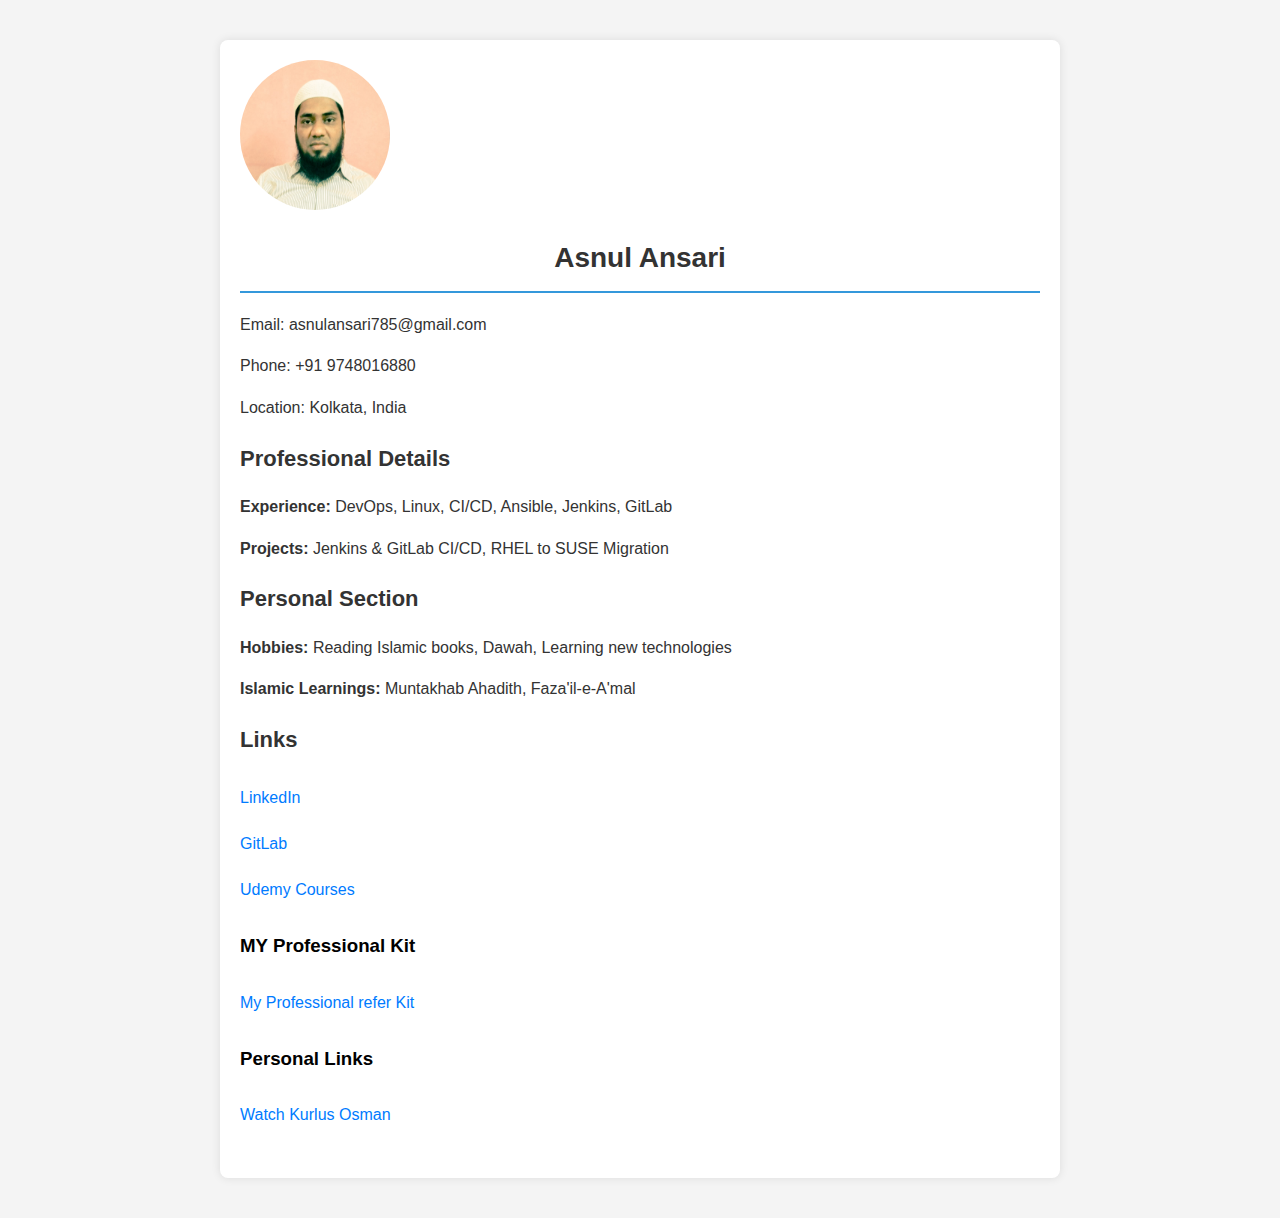
<file: index.html>
<!DOCTYPE html>
<html lang="en">
<head>
    <meta charset="UTF-8">
    <meta name="viewport" content="width=device-width, initial-scale=1.0">
    <title>Asnul Ansari's Profile</title>
    <link rel="stylesheet" href="style.css">
    <style>
        body {
            font-family: Arial, sans-serif;
            margin: 20px;
            padding: 20px;
            background-color: #f4f4f4;
        }
        .container {
            max-width: 800px;
            margin: auto;
            background: white;
            padding: 20px;
            border-radius: 8px;
            box-shadow: 0 0 10px rgba(0, 0, 0, 0.1);
        }
        h1, h2 {
            color: #333;
        }
        .section {
            margin-bottom: 20px;
        }
        .links a {
            display: block;
            color: #007BFF;
            text-decoration: none;
            margin: 5px 0;
        }
    </style>
</head>
<body>
    <div class="container">
        <img src="profile.jpg" alt="Asnul Ansari" width="150" height="150" style="border-radius: 50%;">
        <h1>Asnul Ansari</h1>
        <p>Email: asnulansari785@gmail.com</p>
        <p>Phone: +91 9748016880</p>
        <p>Location: Kolkata, India</p>
        
        <div class="section">
            <h2>Professional Details</h2>
            <p><strong>Experience:</strong> DevOps, Linux, CI/CD, Ansible, Jenkins, GitLab</p>
            <p><strong>Projects:</strong> Jenkins & GitLab CI/CD, RHEL to SUSE Migration</p>
        </div>
        
        <div class="section">
            <h2>Personal Section</h2>
            <p><strong>Hobbies:</strong> Reading Islamic books, Dawah, Learning new technologies</p>
            <p><strong>Islamic Learnings:</strong> Muntakhab Ahadith, Faza'il-e-A'mal</p>
        </div>
        
        <div class="section links">
            <h2>Links</h2>
            <ul>
                <li><a href="https://www.linkedin.com/in/asnul-ansari-68897863/" target="_blank" rel="noopener noreferrer">LinkedIn</a></li>
                <li><a href="https://gitlab.com/users/sign_in" target="_blank" rel="noopener noreferrer">GitLab</a></li>
                <li><a href="https://tcsglobal.udemy.com/organization/home/" target="_blank" rel="noopener noreferrer">Udemy Courses</a></li>
                </ul>
            <h3>MY Professional Kit</h3>
             <ul>
            <li><a href="https://github.com/asnulansari785/asnul.github.io/blob/main/mail-kit" target="_blank" rel="noopener noreferrer">My Professional refer Kit</a></li>
            </ul>
            <h3>Personal Links</h3>
            <ul>
                <li><a href="https://osmanonline.info/" target="_blank" rel="noopener noreferrer">Watch Kurlus Osman</a></li>
            </ul>
        </div>
    </div>
</body>
</html>
</file>
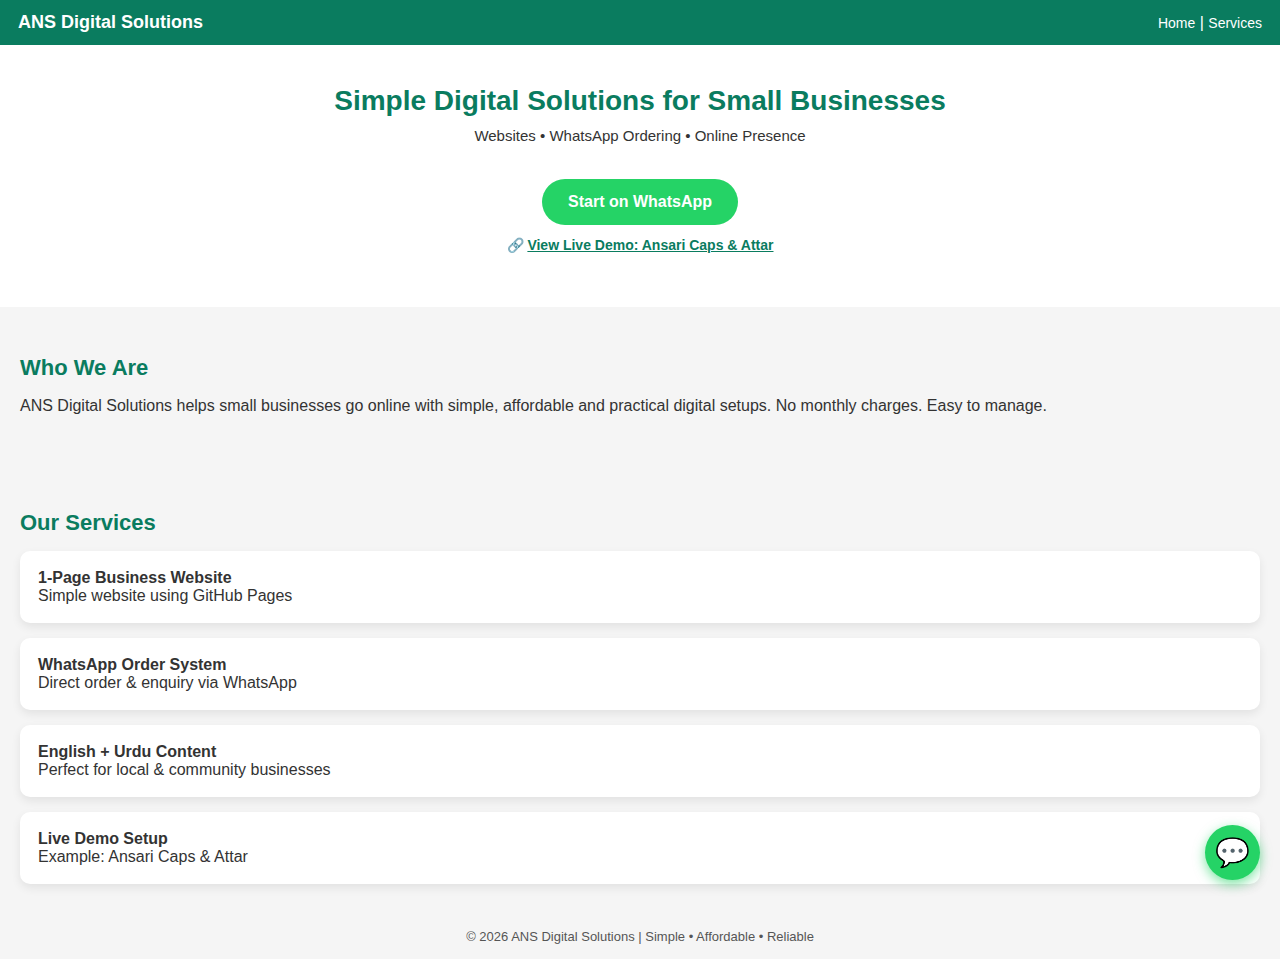
<file: ans-digital-solutions/index.html>
<!DOCTYPE html>
<html lang="en">
<head>
<meta charset="UTF-8">
<meta name="viewport" content="width=device-width, initial-scale=1.0">
<title>ANS Digital Solutions</title>

<style>
body{
  margin:0;
  font-family:Arial, sans-serif;
  background:#f5f5f5;
  color:#333;
}

/* ===== NAVBAR ===== */
.nav{
  display:flex;
  justify-content:space-between;
  align-items:center;
  padding:12px 18px;
  background:#0a7c5f;
  color:#fff;
}
.nav .brand{
  font-size:18px;
  font-weight:bold;
}
.nav a{
  color:#fff;
  text-decoration:none;
  font-size:14px;
}

/* ===== HERO ===== */
.hero{
  background:#ffffff;
  padding:40px 20px;
  text-align:center;
}
.hero h1{
  margin:0;
  font-size:28px;
  color:#0a7c5f;
}
.hero p{
  margin-top:10px;
  font-size:15px;
}
.hero .btn{
  display:inline-block;
  margin-top:20px;
  background:#25D366;
  color:#fff;
  padding:14px 26px;
  border-radius:30px;
  text-decoration:none;
  font-weight:bold;
}

/* ===== SECTIONS ===== */
.section{
  padding:30px 20px;
}
.section h2{
  color:#0a7c5f;
  font-size:22px;
  margin-bottom:15px;
}

/* ===== SERVICES ===== */
.services{
  display:grid;
  grid-template-columns:1fr;
  gap:15px;
}
.service-card{
  background:#fff;
  padding:18px;
  border-radius:10px;
  box-shadow:0 4px 10px rgba(0,0,0,0.08);
}

/* ===== FOOTER ===== */
.footer{
  text-align:center;
  font-size:13px;
  color:#555;
  padding:15px;
}

/* ===== FLOATING WHATSAPP ===== */
.wa-float{
  position:fixed;
  bottom:20px;
  right:20px;
  background:#25D366;
  color:#fff;
  width:55px;
  height:55px;
  border-radius:50%;
  text-align:center;
  font-size:28px;
  line-height:55px;
  box-shadow:0 4px 12px rgba(37,211,102,0.6);
  text-decoration:none;
}
</style>
</head>

<body>

<!-- NAVBAR -->
<div class="nav">
  <div class="brand">ANS Digital Solutions</div>
  <div>
    <a href="index.html">Home</a> |
    <a href="services.html">Services</a>
  </div>
</div>

<div class="hero">
  <h1>Simple Digital Solutions for Small Businesses</h1>
  <p>Websites • WhatsApp Ordering • Online Presence</p>

  <a class="btn" href="https://wa.me/919748016880">
    Start on WhatsApp
  </a>

  <p style="margin-top:12px;font-size:14px;">
    🔗 <a href="../caps-attar.html" style="color:#0a7c5f;font-weight:bold;">
      View Live Demo: Ansari Caps & Attar
    </a>
  </p>
</div>

<!-- ABOUT -->
<div class="section">
  <h2>Who We Are</h2>
  <p>
    ANS Digital Solutions helps small businesses go online with
    simple, affordable and practical digital setups.
    No monthly charges. Easy to manage.
  </p>
</div>

<!-- SERVICES -->
<div id="services" class="section">
  <h2>Our Services</h2>

  <div class="services">
    <div class="service-card">
      <strong>1-Page Business Website</strong><br>
      Simple website using GitHub Pages
    </div>

    <div class="service-card">
      <strong>WhatsApp Order System</strong><br>
      Direct order & enquiry via WhatsApp
    </div>

    <div class="service-card">
      <strong>English + Urdu Content</strong><br>
      Perfect for local & community businesses
    </div>

    <div class="service-card">
      <strong>Live Demo Setup</strong><br>
      Example: Ansari Caps & Attar
    </div>
  </div>
</div>

<!-- FOOTER -->
<div class="footer">
  © 2026 ANS Digital Solutions | Simple • Affordable • Reliable
</div>

<a href="https://wa.me/919748016880" class="wa-float">💬</a>

</body>
</html>
</file>
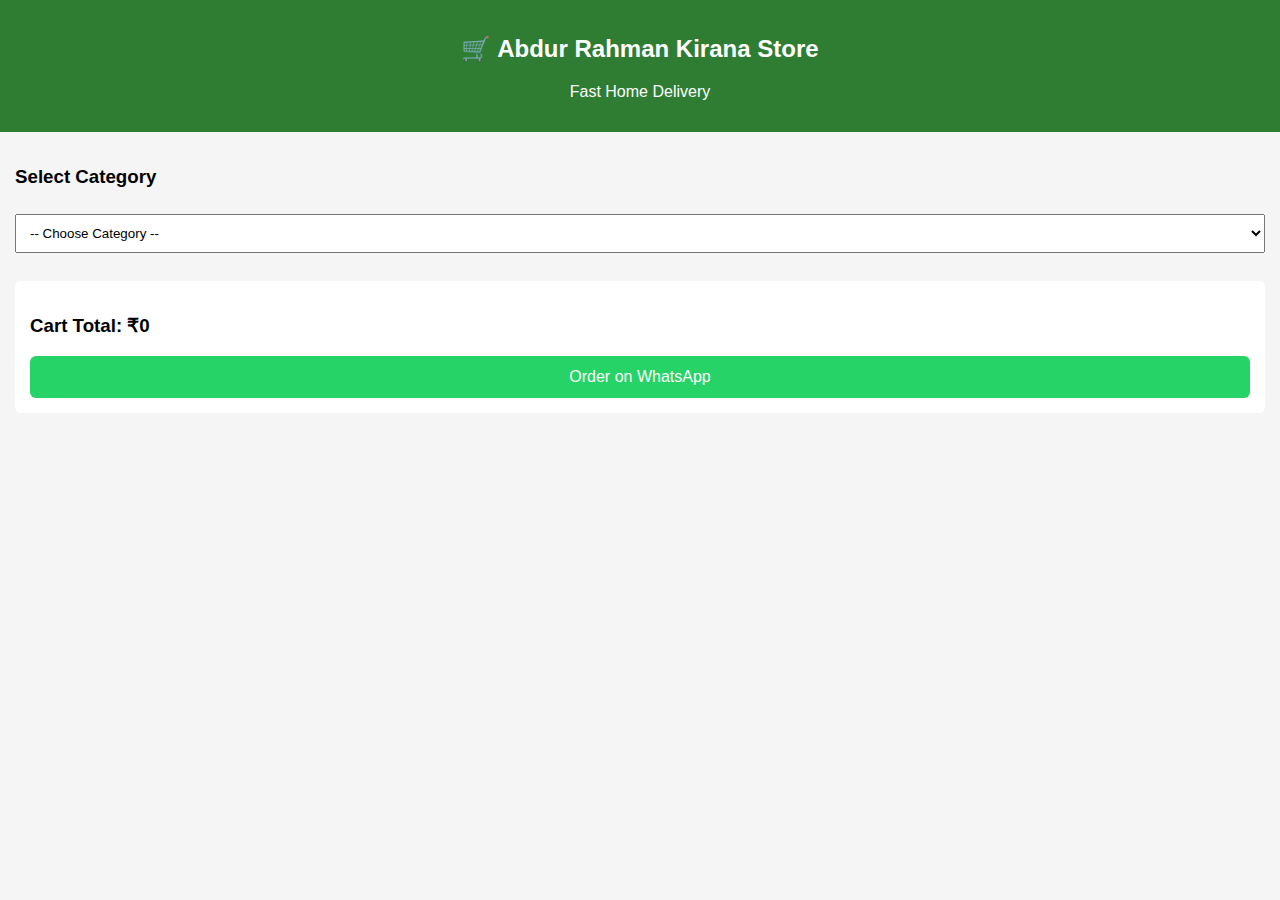
<file: customers/kirana-stationary/index.html>
<!DOCTYPE html>
<html>
<head>
  <meta charset="UTF-8">
  <meta name="viewport" content="width=device-width, initial-scale=1.0">
  <title>Kirana Store</title>
  <link rel="stylesheet" href="style.css">
</head>

<body>

<header>
  <h2>🛒 Abdur Rahman Kirana Store</h2>
  <p>Fast Home Delivery</p>
</header>

<div class="container">

  <h3>Select Category</h3>
  <select id="categorySelect" onchange="loadProducts()">
    <option value="">-- Choose Category --</option>
    <option value="grocery">Grocery</option>
    <option value="stationery">Stationery</option>
  </select>

  <div id="productList"></div>

  <div class="cart">
    <h3>Cart Total: ₹<span id="totalAmount">0</span></h3>
    <button onclick="sendOrder()">Order on WhatsApp</button>
  </div>

</div>

<script src="app.js"></script>
</body>
</html>
</file>
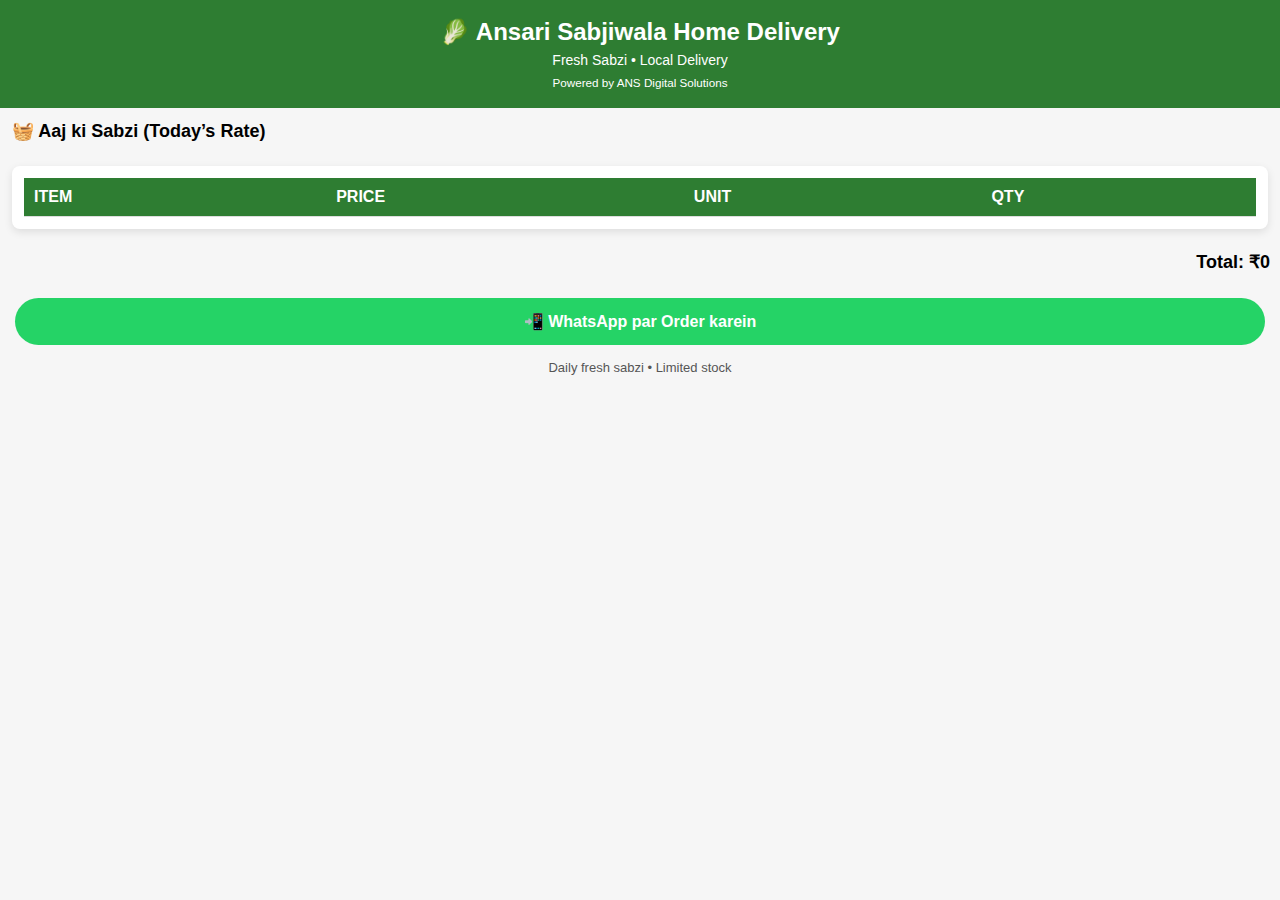
<file: customers/minhaz-sabjiwala/index.html>
<!DOCTYPE html>
<html lang="en">
<head>
<meta charset="UTF-8">
<meta name="viewport" content="width=device-width, initial-scale=1.0">
<title>Ansari Sabjiwala Home Delivery | Fresh Vegetables</title>

<style>
table{
  width:100%;
  border-collapse:collapse;
}

th, td{
  padding:10px;
  text-align:left;
  border-bottom:1px solid #ddd;
}

th{
  background:#2e7d32;
  color:#fff;
  font-weight:bold;
  text-transform:uppercase;
}

tr:hover{
  background:#f1f1f1;
}

body{
  margin:0;
  font-family:Arial, sans-serif;
  background:#f6f6f6;
}

.header{
  background:#2e7d32;
  color:#fff;
  padding:18px;
  text-align:center;
}

.header h1{
  margin:0;
  font-size:24px;
}

.header p{
  margin:6px 0 0;
  font-size:14px;
}

.section{
  padding:12px;
  font-size:18px;
  font-weight:bold;
}

.card{
  background:#fff;
  margin:12px;
  padding:12px;
  border-radius:8px;
  box-shadow:0 3px 8px rgba(0,0,0,0.1);
}

.btn{
  display:block;
  margin:15px;
  background:#25D366;
  color:#fff;
  text-align:center;
  padding:14px;
  border-radius:30px;
  text-decoration:none;
  font-size:16px;
  font-weight:bold;
  border:none;
  width:calc(100% - 30px);
  cursor:pointer;
}

.footer{
  text-align:center;
  font-size:13px;
  color:#555;
  margin:12px;
}
</style>
</head>

<body>

<div class="header">
  <h1>🥬 Ansari Sabjiwala Home Delivery</h1>
  <p>Fresh Sabzi • Local Delivery</p>
  <p><small>Powered by ANS Digital Solutions</small></p>
</div>

<div class="section">🧺 Aaj ki Sabzi (Today’s Rate)</div>

<div class="card">
  <table id="rateTable">
    <thead>
      <tr>
        <th>Item</th>
        <th>Price</th>
        <th>Unit</th>
        <th>Qty</th>
      </tr>
    </thead>
    <tbody></tbody>
  </table>
</div>

<div style="text-align:right; padding:10px; font-weight:bold; font-size:18px;">
  Total: ₹<span id="totalAmount">0</span>
</div>

<button class="btn" onclick="sendOrder()">
  📲 WhatsApp par Order karein
</button>

<div class="footer">
  <p>Daily fresh sabzi • Limited stock</p>
</div>

<script>
let products = [];

fetch("https://opensheet.elk.sh/1Yz6pWhhrMg97p_YadUTUBvJIEwLJdg_cbhIuAGvZhv8/Sheet1")
.then(res => res.json())
.then(data => {
  let tbody = document.querySelector("#rateTable tbody");
  tbody.innerHTML = "";

  products = data;

  products.forEach((item, index) => {
    let row = `
      <tr>
        <td>${item["A Column"] || ""}</td>
        <td>₹${item["B Column"] || 0}</td>
        <td>${item["C Column"] || ""}</td>
        <td>
          <input type="number"
                 min="0"
                 value="0"
                 onchange="calculateTotal()"
                 data-index="${index}"
                 style="width:60px; padding:4px;">
        </td>
      </tr>
    `;
    tbody.innerHTML += row;
  });
})
.catch(error => {
  console.error("Error loading sheet data:", error);
});

function calculateTotal() {
  let total = 0;
  let qtyInputs = document.querySelectorAll("input[type='number']");

  qtyInputs.forEach(input => {
    let qty = parseInt(input.value) || 0;
    let index = input.getAttribute("data-index");
    let price = parseFloat(products[index]["B Column"]) || 0;
    total += qty * price;
  });

  document.getElementById("totalAmount").innerText = total;
}

function sendOrder() {
  let message = "🛒 Order Details:\n\n";
  let qtyInputs = document.querySelectorAll("input[type='number']");
  let total = 0;

  qtyInputs.forEach(input => {
    let qty = parseInt(input.value) || 0;
    let index = input.getAttribute("data-index");

    if (qty > 0) {
      let itemName = products[index]["A Column"];
      let price = parseFloat(products[index]["B Column"]) || 0;
      let unit = products[index]["C Column"];
      let itemTotal = qty * price;
      total += itemTotal;

      message += `${itemName} - ${qty} ${unit} = ₹${itemTotal}\n`;
    }
  });

  if (total === 0) {
    alert("Please select at least one item.");
    return;
  }

  message += `\nTotal Amount: ₹${total}`;

  let phoneNumber = "919748016880";
  let whatsappURL = `https://wa.me/${phoneNumber}?text=${encodeURIComponent(message)}`;
  window.open(whatsappURL, "_blank");
}
</script>

</body>
</html>
</file>
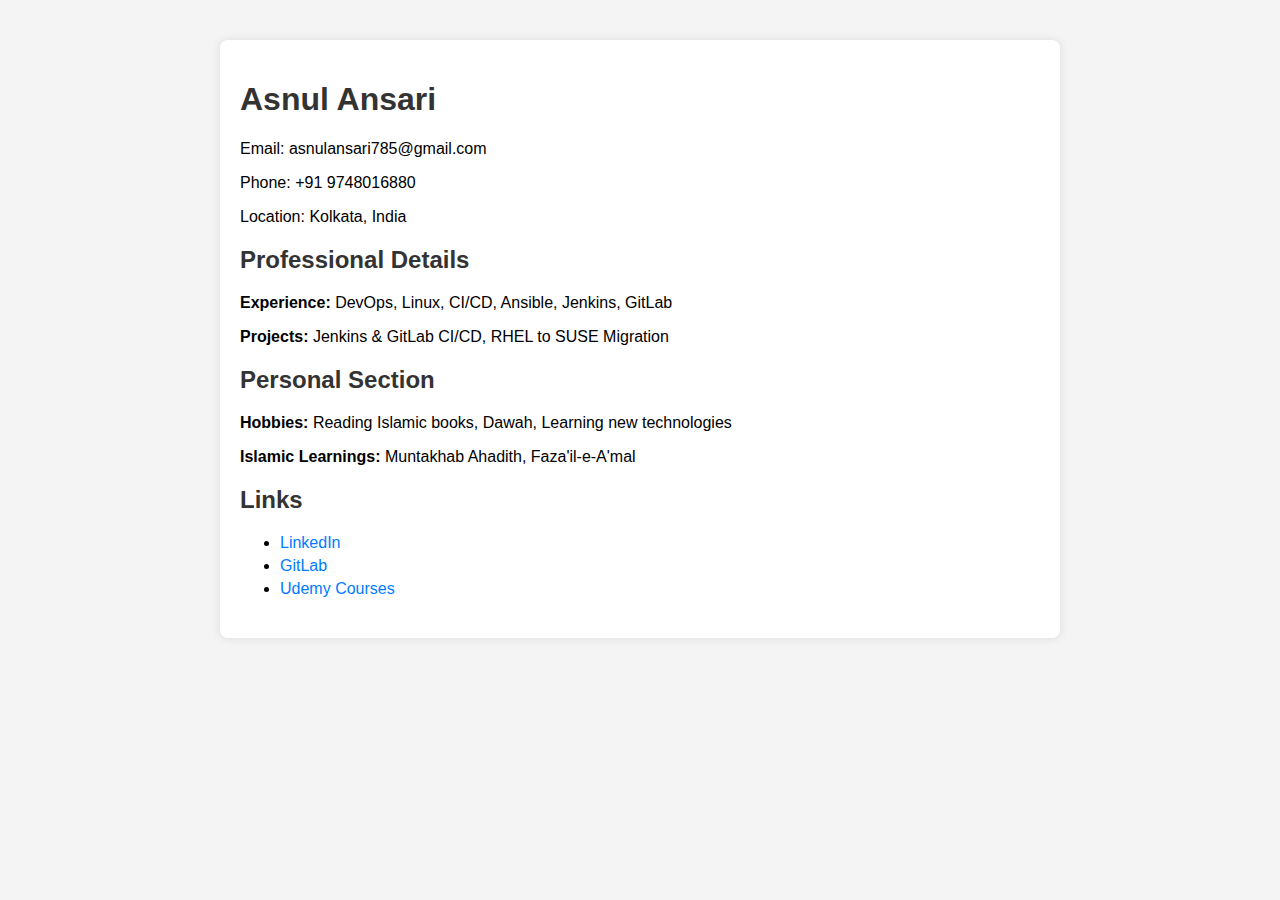
<file: myprofile.html>
<!DOCTYPE html>
<html lang="en">
<head>
    <meta charset="UTF-8">
    <meta name="viewport" content="width=device-width, initial-scale=1.0">
    <title>Your Personal Profile</title>
    <style>
        body {
            font-family: Arial, sans-serif;
            margin: 20px;
            padding: 20px;
            background-color: #f4f4f4;
        }
        .container {
            max-width: 800px;
            margin: auto;
            background: white;
            padding: 20px;
            border-radius: 8px;
            box-shadow: 0 0 10px rgba(0, 0, 0, 0.1);
        }
        h1, h2 {
            color: #333;
        }
        .section {
            margin-bottom: 20px;
        }
        .links a {
            display: block;
            color: #007BFF;
            text-decoration: none;
            margin: 5px 0;
        }
    </style>
</head>
<body>
    <div class="container">
        <h1>Asnul Ansari</h1>
        <p>Email: asnulansari785@gmail.com</p>
        <p>Phone: +91 9748016880</p>
        <p>Location: Kolkata, India</p>
        
        <div class="section">
            <h2>Professional Details</h2>
            <p><strong>Experience:</strong> DevOps, Linux, CI/CD, Ansible, Jenkins, GitLab</p>
            <p><strong>Projects:</strong> Jenkins & GitLab CI/CD, RHEL to SUSE Migration</p>
        </div>
        
        <div class="section">
            <h2>Personal Section</h2>
            <p><strong>Hobbies:</strong> Reading Islamic books, Dawah, Learning new technologies</p>
            <p><strong>Islamic Learnings:</strong> Muntakhab Ahadith, Faza'il-e-A'mal</p>
        </div>
        
        <div class="section links">
            <h2>Links</h2>
            <ul>
                <li><a href="https://www.linkedin.com/in/asnul-ansari-68897863/" target="_blank" rel="noopener noreferrer">LinkedIn</a></li>
                <li><a href="https://gitlab.com/users/sign_in" target="_blank" rel="noopener noreferrer">GitLab</a></li>
                <li><a href="https://tcsglobal.udemy.com/organization/home/" target="_blank" rel="noopener noreferrer">Udemy Courses</a></li>
            </ul>
        </div>
    </div>
</body>
</html>
</file>
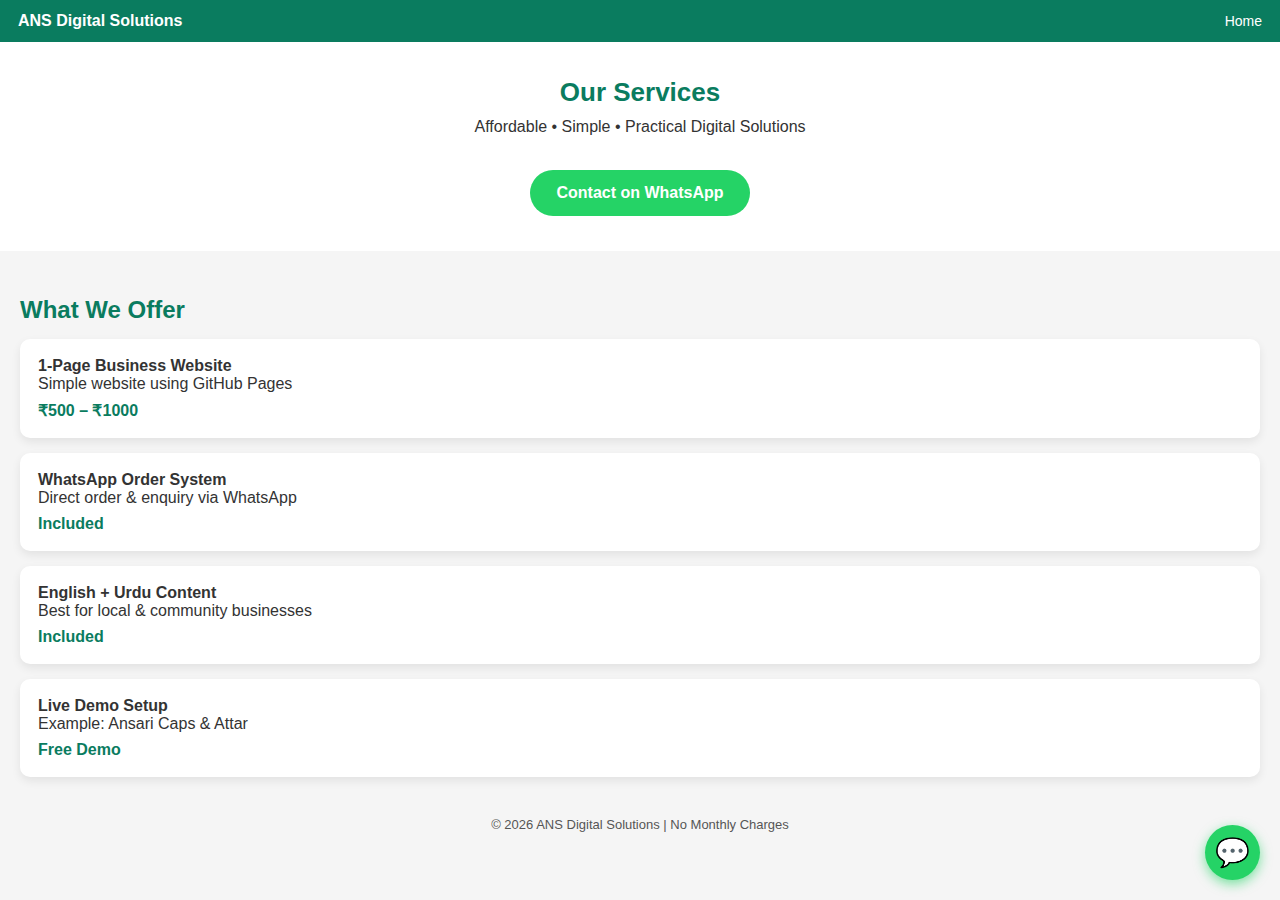
<file: ans-digital-solutions/services.html>
<!DOCTYPE html>
<html lang="en">
<head>
<meta charset="UTF-8">
<meta name="viewport" content="width=device-width, initial-scale=1.0">
<title>Services | ANS Digital Solutions</title>

<style>
body{margin:0;font-family:Arial,sans-serif;background:#f5f5f5;color:#333}

/* NAV */
.nav{
  display:flex;justify-content:space-between;align-items:center;
  padding:12px 18px;background:#0a7c5f;color:#fff
}
.nav a{color:#fff;text-decoration:none;font-size:14px}

/* HERO */
.hero{background:#fff;padding:35px 20px;text-align:center}
.hero h1{margin:0;color:#0a7c5f;font-size:26px}
.hero p{margin-top:10px}
.hero .btn{
  display:inline-block;margin-top:18px;
  background:#25D366;color:#fff;
  padding:14px 26px;border-radius:30px;
  text-decoration:none;font-weight:bold
}

/* SECTION */
.section{padding:25px 20px}
.section h2{color:#0a7c5f;margin-bottom:15px}

/* CARDS */
.grid{display:grid;grid-template-columns:1fr;gap:15px}
.card{
  background:#fff;padding:18px;border-radius:10px;
  box-shadow:0 4px 10px rgba(0,0,0,.08)
}
.price{color:#0a7c5f;font-weight:bold;margin-top:8px}

/* FOOTER */
.footer{text-align:center;font-size:13px;color:#555;padding:15px}

/* FLOAT WA */
.wa-float{
  position:fixed;bottom:20px;right:20px;
  background:#25D366;color:#fff;
  width:55px;height:55px;border-radius:50%;
  text-align:center;font-size:28px;line-height:55px;
  text-decoration:none;box-shadow:0 4px 12px rgba(37,211,102,.6)
}
</style>
</head>

<body>

<!-- NAV -->
<div class="nav">
  <strong>ANS Digital Solutions</strong>
  <a href="index.html">Home</a>
</div>

<!-- HERO -->
<div class="hero">
  <h1>Our Services</h1>
  <p>Affordable • Simple • Practical Digital Solutions</p>
  <a class="btn" href="https://wa.me/919748016880">Contact on WhatsApp</a>
</div>

<!-- SERVICES -->
<div class="section">
  <h2>What We Offer</h2>

  <div class="grid">
    <div class="card">
      <strong>1-Page Business Website</strong><br>
      Simple website using GitHub Pages
      <div class="price">₹500 – ₹1000</div>
    </div>

    <div class="card">
      <strong>WhatsApp Order System</strong><br>
      Direct order & enquiry via WhatsApp
      <div class="price">Included</div>
    </div>

    <div class="card">
      <strong>English + Urdu Content</strong><br>
      Best for local & community businesses
      <div class="price">Included</div>
    </div>

    <div class="card">
      <strong>Live Demo Setup</strong><br>
      Example: Ansari Caps & Attar
      <div class="price">Free Demo</div>
    </div>
  </div>
</div>

<div class="footer">
  © 2026 ANS Digital Solutions | No Monthly Charges
</div>

<a href="https://wa.me/919748016880" class="wa-float">💬</a>

</body>
</html>
</file>
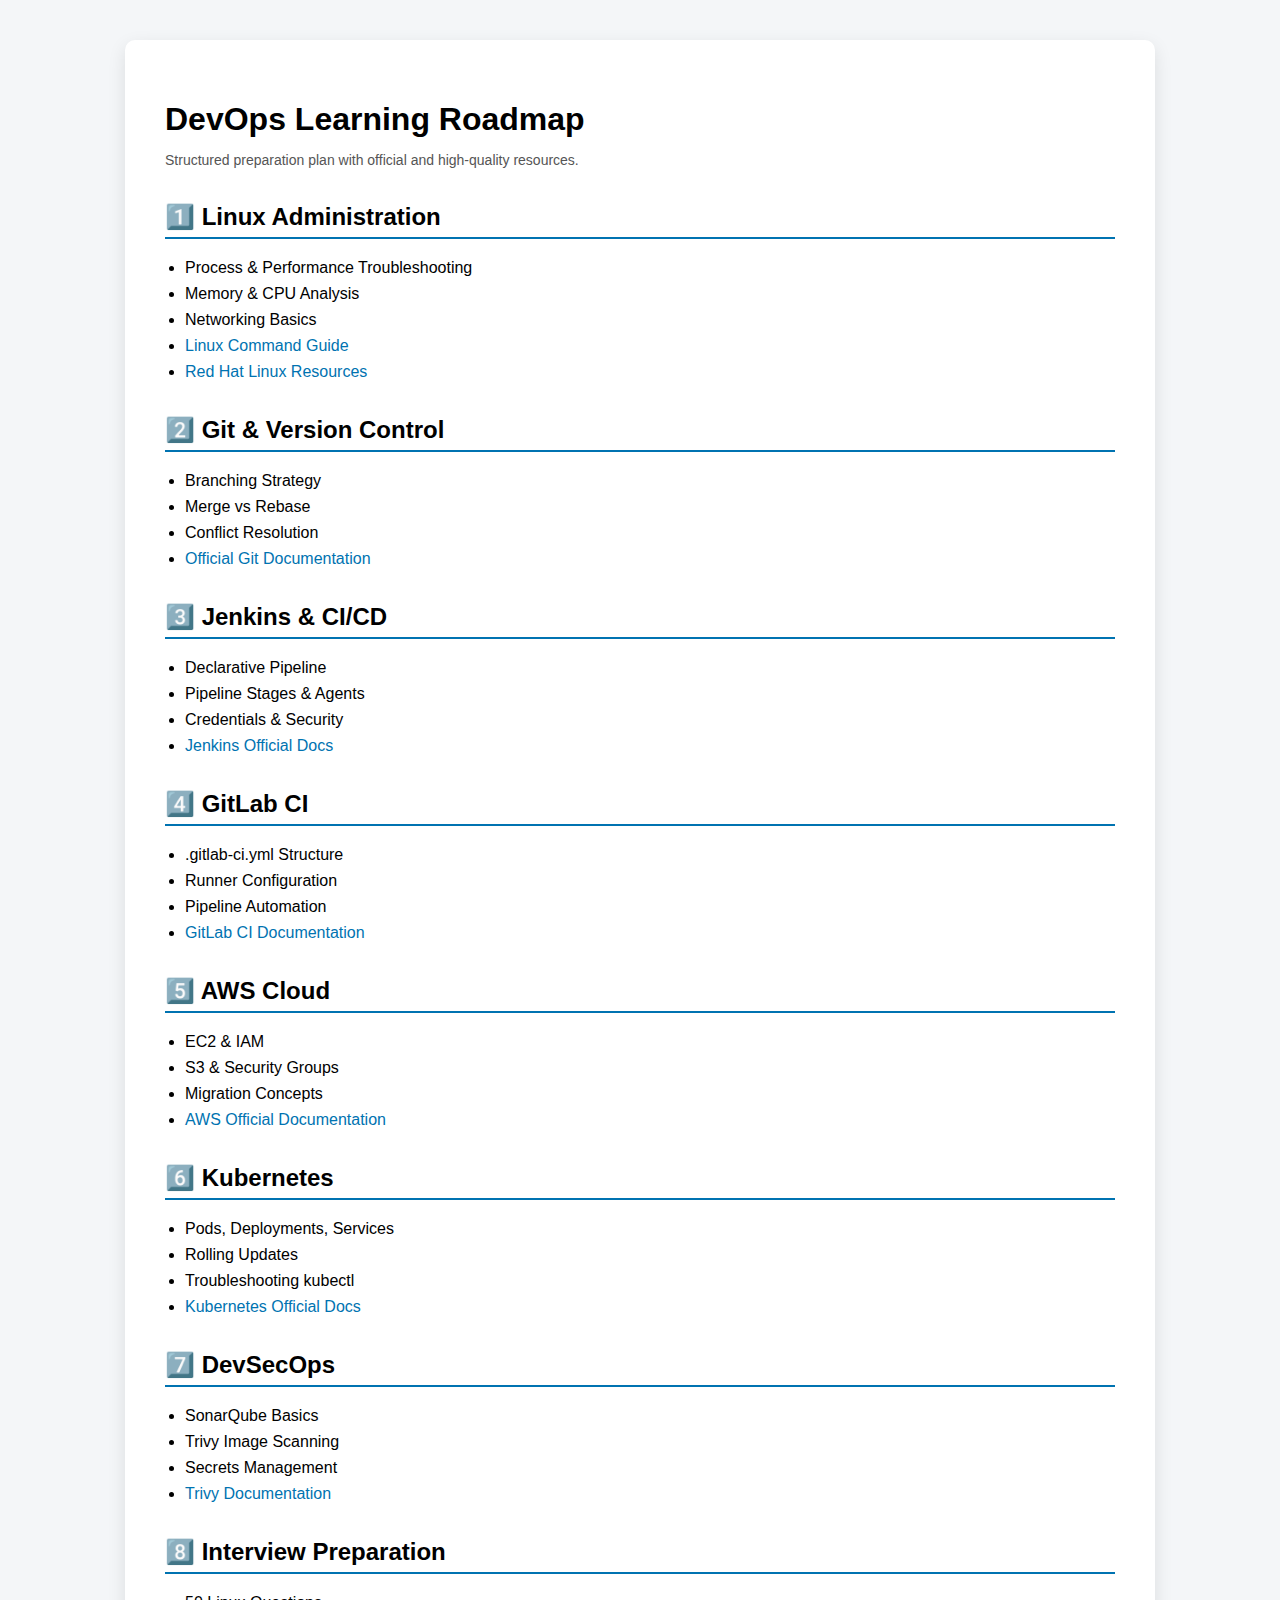
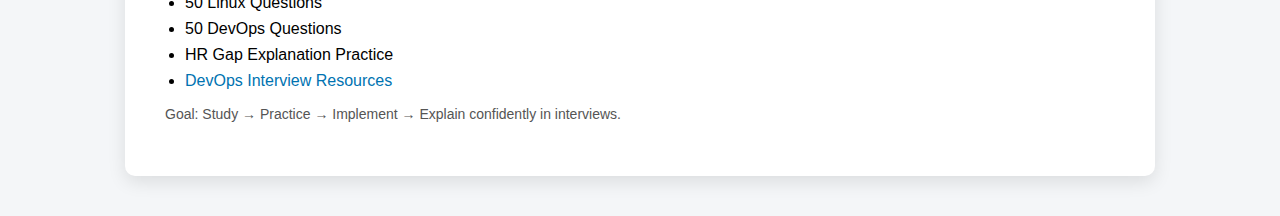
<file: Professional/Devopslearningpage.html>
<!DOCTYPE html><html lang="en">
<head>
<meta charset="UTF-8">
<meta name="viewport" content="width=device-width, initial-scale=1.0">
<title>DevOps Learning Roadmap | Asnul Ansari</title>
<style>
body { font-family: Arial, sans-serif; background:#f4f6f8; margin:0; padding:0; }
.container { max-width: 950px; margin:40px auto; background:#fff; padding:40px; border-radius:10px; box-shadow:0 6px 18px rgba(0,0,0,0.1);} 
h1 { margin-bottom:10px; }
h2 { margin-top:35px; border-bottom:2px solid #0073b1; padding-bottom:6px; }
ul { padding-left:20px; }
li { margin-bottom:8px; }
a { color:#0073b1; text-decoration:none; }
a:hover { text-decoration:underline; }
.section-note { color:#555; font-size:14px; }
</style>
</head>
<body>
<div class="container">
<h1>DevOps Learning Roadmap</h1>
<p class="section-note">Structured preparation plan with official and high-quality resources.</p><h2>1️⃣ Linux Administration</h2>
<ul>
<li>Process & Performance Troubleshooting</li>
<li>Memory & CPU Analysis</li>
<li>Networking Basics</li>
<li><a href="https://linuxcommand.org" target="_blank">Linux Command Guide</a></li>
<li><a href="https://www.redhat.com/en/topics/linux" target="_blank">Red Hat Linux Resources</a></li>
</ul><h2>2️⃣ Git & Version Control</h2>
<ul>
<li>Branching Strategy</li>
<li>Merge vs Rebase</li>
<li>Conflict Resolution</li>
<li><a href="https://git-scm.com/docs" target="_blank">Official Git Documentation</a></li>
</ul><h2>3️⃣ Jenkins & CI/CD</h2>
<ul>
<li>Declarative Pipeline</li>
<li>Pipeline Stages & Agents</li>
<li>Credentials & Security</li>
<li><a href="https://www.jenkins.io/doc/" target="_blank">Jenkins Official Docs</a></li>
</ul><h2>4️⃣ GitLab CI</h2>
<ul>
<li>.gitlab-ci.yml Structure</li>
<li>Runner Configuration</li>
<li>Pipeline Automation</li>
<li><a href="https://docs.gitlab.com/ee/ci/" target="_blank">GitLab CI Documentation</a></li>
</ul><h2>5️⃣ AWS Cloud</h2>
<ul>
<li>EC2 & IAM</li>
<li>S3 & Security Groups</li>
<li>Migration Concepts</li>
<li><a href="https://docs.aws.amazon.com" target="_blank">AWS Official Documentation</a></li>
</ul><h2>6️⃣ Kubernetes</h2>
<ul>
<li>Pods, Deployments, Services</li>
<li>Rolling Updates</li>
<li>Troubleshooting kubectl</li>
<li><a href="https://kubernetes.io/docs/home/" target="_blank">Kubernetes Official Docs</a></li>
</ul><h2>7️⃣ DevSecOps</h2>
<ul>
<li>SonarQube Basics</li>
<li>Trivy Image Scanning</li>
<li>Secrets Management</li>
<li><a href="https://trivy.dev/latest/docs/" target="_blank">Trivy Documentation</a></li>
</ul><h2>8️⃣ Interview Preparation</h2>
<ul>
<li>50 Linux Questions</li>
<li>50 DevOps Questions</li>
<li>HR Gap Explanation Practice</li>
<li><a href="https://github.com/DopplerHQ/awesome-devops" target="_blank">DevOps Interview Resources</a></li>
</ul><p class="section-note">Goal: Study → Practice → Implement → Explain confidently in interviews.</p></div>
</body>
</html>
</file>
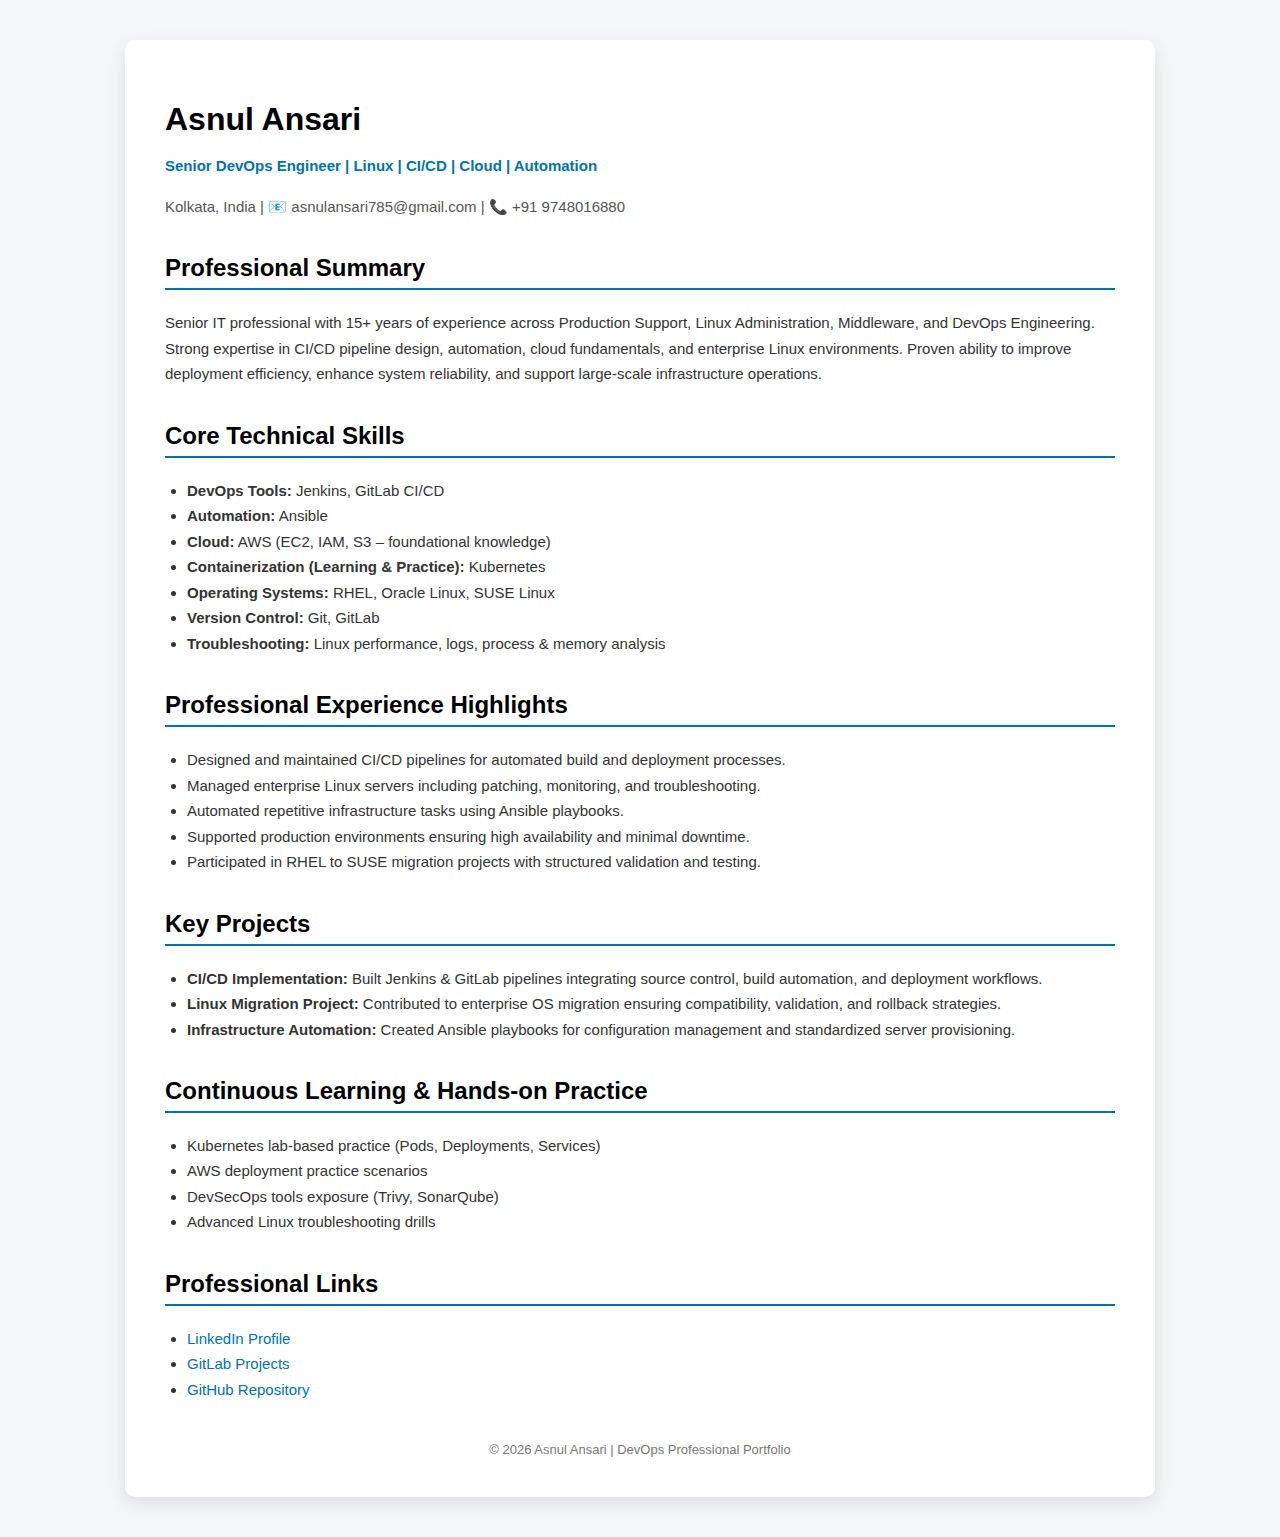
<file: Professional/Professionalpage.html>
<!DOCTYPE html><html lang="en">
<head>
    <meta charset="UTF-8">
    <meta name="viewport" content="width=device-width, initial-scale=1.0">
    <title>Asnul Ansari | Senior DevOps Engineer</title>
    <style>
        body {
            font-family: Arial, sans-serif;
            background-color: #f4f6f8;
            margin: 0;
            padding: 0;
        }
        .container {
            max-width: 950px;
            margin: 40px auto;
            background: #ffffff;
            padding: 40px;
            border-radius: 10px;
            box-shadow: 0 6px 18px rgba(0,0,0,0.1);
        }
        h1 {
            margin-bottom: 5px;
            font-size: 32px;
        }
        h2 {
            border-bottom: 2px solid #0073b1;
            padding-bottom: 6px;
            margin-top: 35px;
        }
        p, li {
            line-height: 1.7;
            color: #333;
            font-size: 15px;
        }
        ul {
            padding-left: 22px;
        }
        .subtitle {
            color: #0073b1;
            font-weight: bold;
            margin-bottom: 10px;
        }
        .contact {
            color: #555;
            margin-bottom: 20px;
        }
        a {
            color: #0073b1;
            text-decoration: none;
        }
        a:hover {
            text-decoration: underline;
        }
        .footer {
            margin-top: 40px;
            font-size: 13px;
            color: #777;
            text-align: center;
        }
    </style>
</head>
<body>
    <div class="container">
        <h1>Asnul Ansari</h1>
        <p class="subtitle">Senior DevOps Engineer | Linux | CI/CD | Cloud | Automation</p>
        <p class="contact">
            Kolkata, India | 📧 asnulansari785@gmail.com | 📞 +91 9748016880
        </p><h2>Professional Summary</h2>
    <p>
        Senior IT professional with 15+ years of experience across Production Support, Linux Administration, Middleware,
        and DevOps Engineering. Strong expertise in CI/CD pipeline design, automation, cloud fundamentals, and
        enterprise Linux environments. Proven ability to improve deployment efficiency, enhance system reliability,
        and support large-scale infrastructure operations.
    </p>

    <h2>Core Technical Skills</h2>
    <ul>
        <li><strong>DevOps Tools:</strong> Jenkins, GitLab CI/CD</li>
        <li><strong>Automation:</strong> Ansible</li>
        <li><strong>Cloud:</strong> AWS (EC2, IAM, S3 – foundational knowledge)</li>
        <li><strong>Containerization (Learning & Practice):</strong> Kubernetes</li>
        <li><strong>Operating Systems:</strong> RHEL, Oracle Linux, SUSE Linux</li>
        <li><strong>Version Control:</strong> Git, GitLab</li>
        <li><strong>Troubleshooting:</strong> Linux performance, logs, process & memory analysis</li>
    </ul>

    <h2>Professional Experience Highlights</h2>
    <ul>
        <li>Designed and maintained CI/CD pipelines for automated build and deployment processes.</li>
        <li>Managed enterprise Linux servers including patching, monitoring, and troubleshooting.</li>
        <li>Automated repetitive infrastructure tasks using Ansible playbooks.</li>
        <li>Supported production environments ensuring high availability and minimal downtime.</li>
        <li>Participated in RHEL to SUSE migration projects with structured validation and testing.</li>
    </ul>

    <h2>Key Projects</h2>
    <ul>
        <li>
            <strong>CI/CD Implementation:</strong>
            Built Jenkins & GitLab pipelines integrating source control, build automation, and deployment workflows.
        </li>
        <li>
            <strong>Linux Migration Project:</strong>
            Contributed to enterprise OS migration ensuring compatibility, validation, and rollback strategies.
        </li>
        <li>
            <strong>Infrastructure Automation:</strong>
            Created Ansible playbooks for configuration management and standardized server provisioning.
        </li>
    </ul>

    <h2>Continuous Learning & Hands-on Practice</h2>
    <ul>
        <li>Kubernetes lab-based practice (Pods, Deployments, Services)</li>
        <li>AWS deployment practice scenarios</li>
        <li>DevSecOps tools exposure (Trivy, SonarQube)</li>
        <li>Advanced Linux troubleshooting drills</li>
    </ul>

    <h2>Professional Links</h2>
    <ul>
        <li><a href="https://www.linkedin.com" target="_blank">LinkedIn Profile</a></li>
        <li><a href="https://gitlab.com" target="_blank">GitLab Projects</a></li>
        <li><a href="https://github.com" target="_blank">GitHub Repository</a></li>
    </ul>

    <div class="footer">
        © 2026 Asnul Ansari | DevOps Professional Portfolio
    </div>
</div>

</body>
</html>
</file>
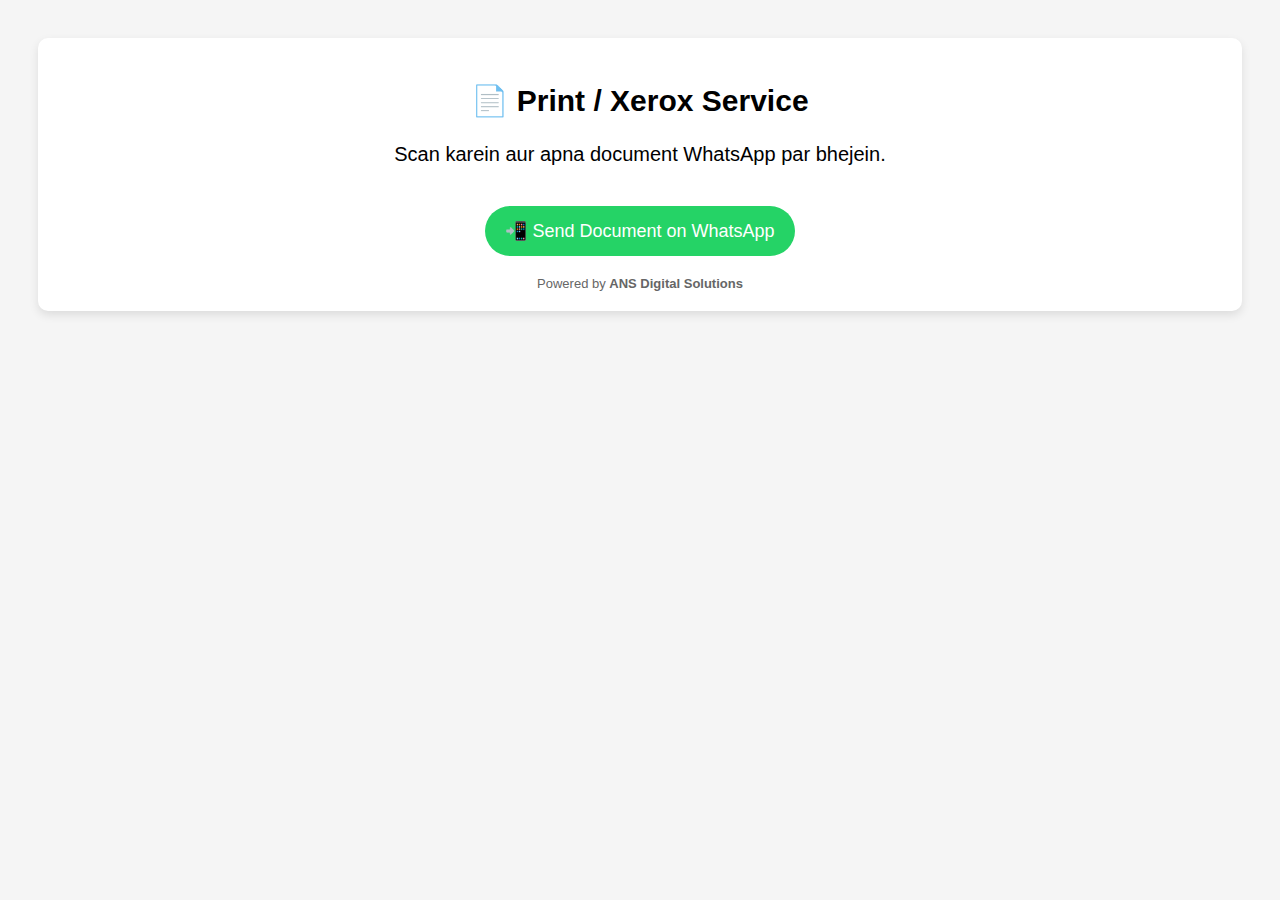
<file: scan/print.html>
<!DOCTYPE html>
<html>
<head>
<meta charset="UTF-8">
<title>Scan & Send for Print</title>
<style>
body{
  font-family:Arial;
  text-align:center;
  padding:30px;
  background:#f5f5f5;
  font-size:20px;
}
.card{
  background:white;
  padding:20px;
  border-radius:10px;
  box-shadow:0 4px 10px rgba(0,0,0,0.1);
}
.btn{
  display:inline-block;
  margin-top:20px;
  padding:14px 20px;
  background:#25D366;
  color:white;
  text-decoration:none;
  border-radius:30px;
  font-size:18px;
}
.footer{
  margin-top:20px;
  font-size:13px;
  color:#666;
}
</style>
</head>

<body>

<div class="card">
  <h2>📄 Print / Xerox Service</h2>
  <p>Scan karein aur apna document WhatsApp par bhejein.</p>

  <a class="btn"
     href="https://wa.me/919748016880?text=Print%20Request">
     📲 Send Document on WhatsApp
  </a>

  <div class="footer">
    Powered by <b>ANS Digital Solutions</b>
  </div>
</div>

</body>
</html>
</file>
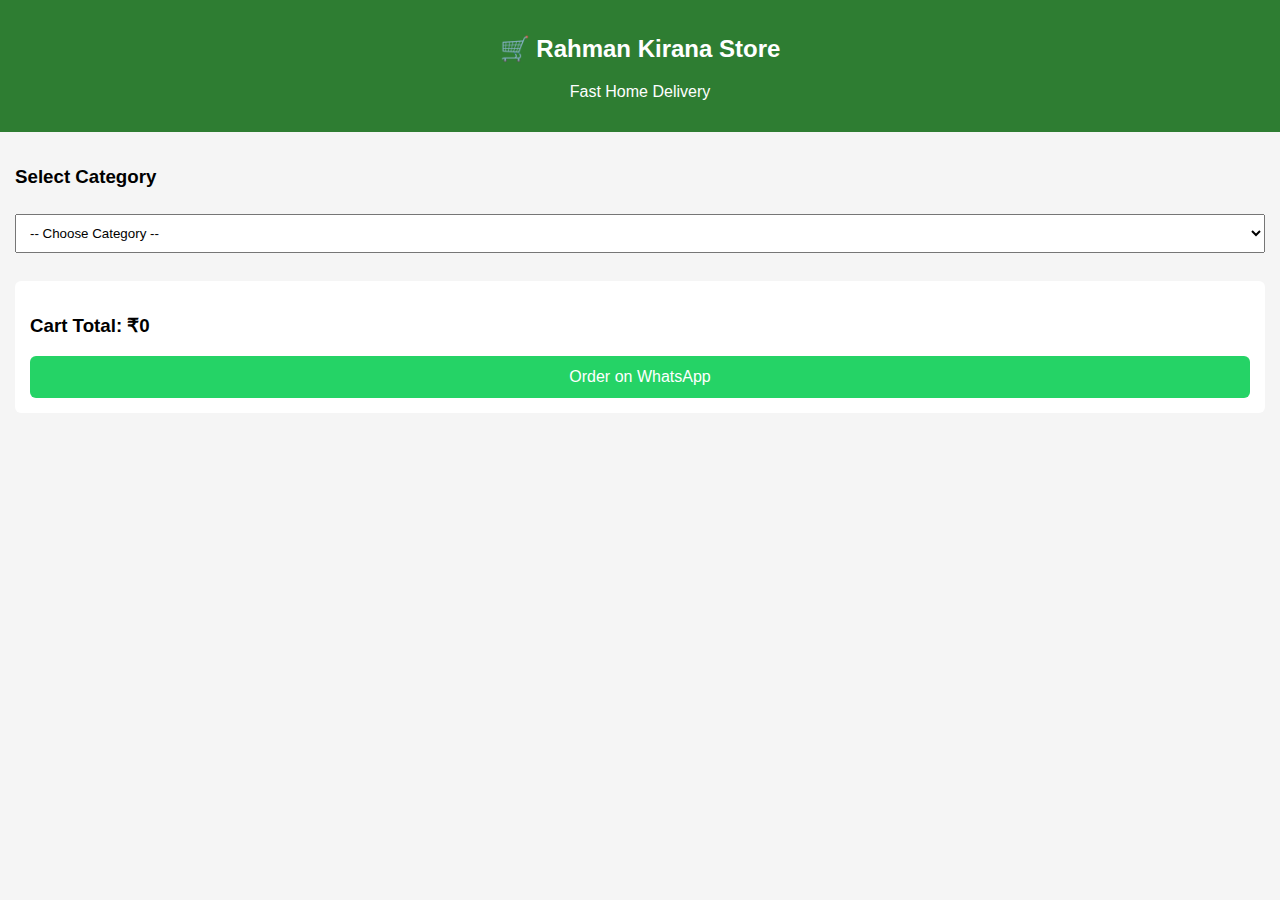
<file: customers/kirana-stationary/indext.html>
<!DOCTYPE html>
<html>
<head>
  <meta charset="UTF-8">
  <meta name="viewport" content="width=device-width, initial-scale=1.0">
  <title>Kirana Store</title>
  <link rel="stylesheet" href="style.css">
</head>

<body>

<header>
  <h2>🛒 Rahman Kirana Store</h2>
  <p>Fast Home Delivery</p>
</header>

<div class="container">

  <h3>Select Category</h3>
  <select id="categorySelect" onchange="loadProducts()">
    <option value="">-- Choose Category --</option>
    <option value="grocery">Grocery</option>
    <option value="stationery">Stationery</option>
  </select>

  <div id="productList"></div>

  <div class="cart">
    <h3>Cart Total: ₹<span id="totalAmount">0</span></h3>
    <button onclick="sendOrder()">Order on WhatsApp</button>
  </div>

</div>

<script src="app.js"></script>
</body>
</html>
</file>
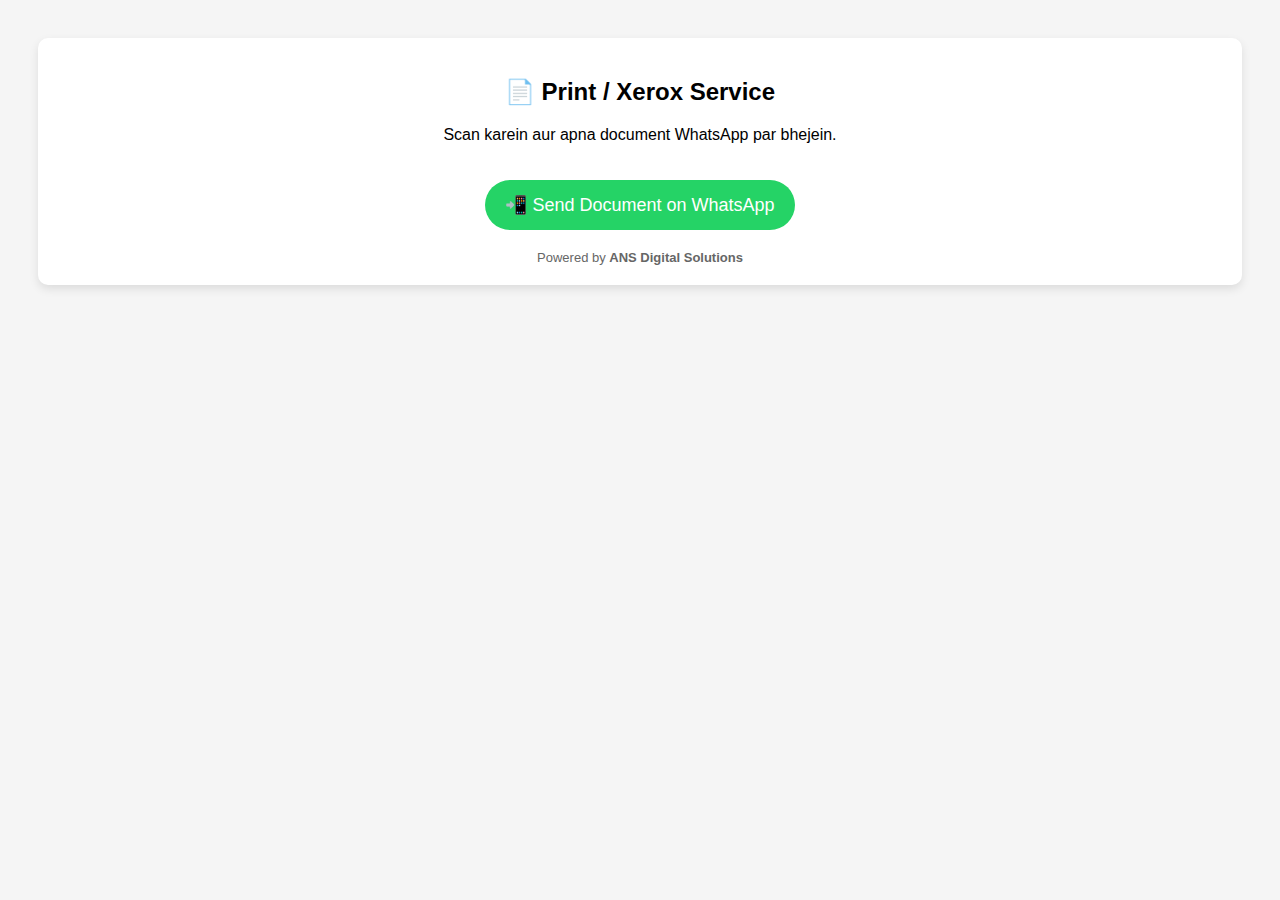
<file: customers/print-shop/print.html>
<!DOCTYPE html>
<html>
<head>
<meta charset="UTF-8">
<title>Scan & Send for Print</title>
<style>
body{
  font-family:Arial;
  text-align:center;
  padding:30px;
  background:#f5f5f5;
}
.card{
  background:white;
  padding:20px;
  border-radius:10px;
  box-shadow:0 4px 10px rgba(0,0,0,0.1);
}
.btn{
  display:inline-block;
  margin-top:20px;
  padding:14px 20px;
  background:#25D366;
  color:white;
  text-decoration:none;
  border-radius:30px;
  font-size:18px;
}
.footer{
  margin-top:20px;
  font-size:13px;
  color:#666;
}
</style>
</head>

<body>

<div class="card">
  <h2>📄 Print / Xerox Service</h2>
  <p>Scan karein aur apna document WhatsApp par bhejein.</p>

  <a class="btn"
     href="https://wa.me/919748016880?text=Print%20Request">
     📲 Send Document on WhatsApp
  </a>

  <div class="footer">
    Powered by <b>ANS Digital Solutions</b>
  </div>
</div>

</body>
</html>
</file>
<file: style.css>
/* Global Styles */
body {
    font-family: 'Poppins', sans-serif;
    line-height: 1.6;
    background-color: #f4f4f4;
    margin: 0;
    padding: 0;
}

/* Container for the Profile */
.container {
    max-width: 600px;
    margin: 40px auto;
    padding: 20px;
    background: #fff;
    box-shadow: 0 4px 8px rgba(0,0,0,0.1);
    border-radius: 8px;
}

/* Headings */
h1 {
    font-size: 28px;
    font-weight: 700;
    text-align: center;
    border-bottom: 2px solid #3498db;
    padding-bottom: 10px;
}

/* Links */
a {
    color: #3498db;
    text-decoration: none;
    font-weight: 500;
}

a:hover {
    text-decoration: underline;
}

/* Section Titles */
h2 {
    font-size: 22px;
    font-weight: 600;
    margin-top: 20px;
}

/* Paragraphs */
p {
    font-size: 16px;
    color: #333;
}

/* List Styles */
ul {
    list-style-type: none;
    padding: 0;
}

ul li {
    padding: 5px 0;
}
</file>
<file: customers/kirana-stationary/style.css>
body {
  margin:0;
  font-family:Arial;
  background:#f5f5f5;
}

header {
  background:#2e7d32;
  color:white;
  text-align:center;
  padding:15px;
}

.container {
  padding:15px;
}

select, input {
  width:100%;
  padding:10px;
  margin:8px 0;
}

.product {
  background:white;
  padding:10px;
  margin:8px 0;
  border-radius:6px;
  box-shadow:0 2px 6px rgba(0,0,0,0.1);
}

.cart {
  margin-top:20px;
  background:white;
  padding:15px;
  border-radius:6px;
}

button {
  width:100%;
  padding:12px;
  background:#25D366;
  color:white;
  border:none;
  border-radius:6px;
  font-size:16px;
}

.cart-item {
  display:flex;
  justify-content:space-between;
  margin:6px 0;
  padding:6px;
  background:#f9f9f9;
  border-radius:5px;
}

.qty-btn {
  padding:4px 8px;
  margin:0 4px;
  background:#2e7d32;
  color:white;
  border:none;
  border-radius:4px;
  cursor:pointer;
}
</file>
